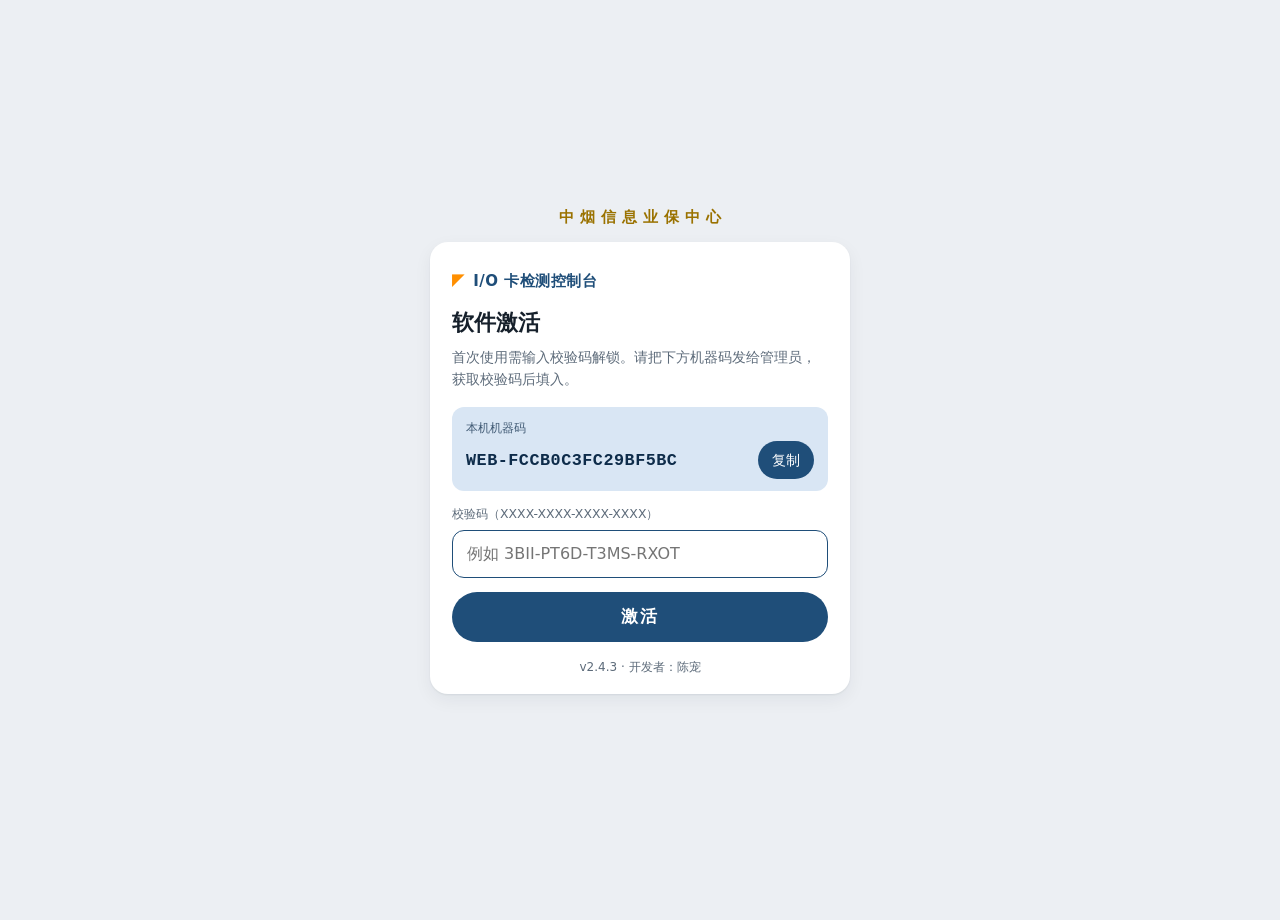
<file: android/web/index.html>
<!DOCTYPE html>
<html lang="zh-CN">
<head>
<meta charset="utf-8">
<title>研华I/O卡 检测控制台</title>
<meta name="viewport" content="width=device-width, initial-scale=1, viewport-fit=cover">
<meta name="theme-color" content="#16283c">
<meta name="mobile-web-app-capable" content="yes">
<meta name="apple-mobile-web-app-capable" content="yes">
<meta name="apple-mobile-web-app-status-bar-style" content="black-translucent">
<meta name="apple-mobile-web-app-title" content="IO检测">
<link rel="manifest" href="manifest.webmanifest">
<link rel="apple-touch-icon" href="apple-touch-icon.png">
<link rel="icon" href="icon-192.png">
<link rel="stylesheet" href="app.css">
</head>
<body>

<!-- ======================================================= 单位横幅 -->
<div class="orgbar">中烟信息业保中心</div>

<!-- ======================================================= 图标符号表 -->
<svg style="display:none" aria-hidden="true">
  <symbol id="i-link" viewBox="0 0 24 24"><path d="M3.9 12a5.1 5.1 0 0 1 5.1-5.1h3v2H9a3.1 3.1 0 1 0 0 6.2h3v2H9A5.1 5.1 0 0 1 3.9 12Zm5.1 1h6v-2H9v2Zm5.1-7.1H17a5.1 5.1 0 1 1 0 10.2h-2.9v-2H17a3.1 3.1 0 1 0 0-6.2h-2.9v-2Z"/></symbol>
  <symbol id="i-install" viewBox="0 0 24 24"><path d="M12 3a1 1 0 0 1 1 1v9.6l3.3-3.3 1.4 1.4-5.7 5.7-5.7-5.7 1.4-1.4L11 13.6V4a1 1 0 0 1 1-1ZM5 19h14v2H5v-2Z"/></symbol>
  <symbol id="i-pulse" viewBox="0 0 24 24"><path d="M3 13h3.6l2.2-6.2 3.4 12 2.6-8.3L17 13h4v-2h-3.2l-2.9-1.6-2.6 8.3-3.4-12L6.6 12H3v1Z"/></symbol>
  <symbol id="i-terminal" viewBox="0 0 24 24"><path d="M4 4h16a1 1 0 0 1 1 1v14a1 1 0 0 1-1 1H4a1 1 0 0 1-1-1V5a1 1 0 0 1 1-1Zm1 2v12h14V6H5Zm2.8 2.4 3.2 2.6-3.2 2.6-1.2-1.5L8.5 13l-1.9-1.1 1.2-1.5ZM12 15h5v-1.4h-5V15Z"/></symbol>
  <symbol id="i-eye" viewBox="0 0 24 24"><path d="M12 5c-5 0-9 4.5-9 7s4 7 9 7 9-4.5 9-7-4-7-9-7Zm0 2c3.4 0 6.4 2.9 7 5-.6 2.1-3.6 5-7 5s-6.4-2.9-7-5c.6-2.1 3.6-5 7-5Zm0 1.8a3.2 3.2 0 1 0 0 6.4 3.2 3.2 0 0 0 0-6.4Z"/></symbol>
  <symbol id="i-eye-off" viewBox="0 0 24 24"><path d="M3.3 2 2 3.3l3.1 3.1C3 8 1.9 9.9 1.9 12c.6 2.5 4.6 7 10.1 7 1.6 0 3.1-.4 4.4-1.1l3.3 3.3 1.3-1.3L3.3 2Zm5 5 2 2c-.2.3-.3.6-.3 1a2 2 0 0 0 2 2c.4 0 .7-.1 1-.3l1.9 1.9c-.9.5-1.9.8-2.9.8-3.4 0-6.4-2.9-7-5 .3-1 1.1-2 2.3-2.9Zm3.7-2c5.5 0 9.5 4.5 10.1 7-.3 1.2-1.1 2.6-2.4 3.8l-1.4-1.4c.9-.8 1.5-1.7 1.8-2.4-.6-2.1-3.6-5-7-5-.6 0-1.2.1-1.7.3L9.7 5.6C10.5 5.2 11.2 5 12 5Z"/></symbol>
  <symbol id="i-refresh" viewBox="0 0 24 24"><path d="M12 5V2L7 6l5 4V7a5 5 0 1 1-5 5H5a7 7 0 1 0 7-7Z"/></symbol>
  <symbol id="i-trash" viewBox="0 0 24 24"><path d="M9 3h6l1 2h4v2H4V5h4l1-2ZM6 8h12l-1 13H7L6 8Z"/></symbol>
  <symbol id="i-power" viewBox="0 0 24 24"><path d="M11 3h2v9h-2V3Zm6.4 2 1.4 1.4A8 8 0 1 1 5.2 6.4L6.6 5A10 10 0 1 0 17.4 5Z"/></symbol>
  <symbol id="i-close" viewBox="0 0 24 24"><path d="m6.4 5 5.6 5.6L17.6 5 19 6.4 13.4 12 19 17.6 17.6 19 12 13.4 6.4 19 5 17.6 10.6 12 5 6.4 6.4 5Z"/></symbol>
  <symbol id="i-check" viewBox="0 0 24 24"><path d="m9.5 17.6-5.1-5.1 1.4-1.4 3.7 3.7 8.7-8.7 1.4 1.4-10.1 10.1Z"/></symbol>
  <symbol id="i-upload" viewBox="0 0 24 24"><path d="M12 3 6.3 8.7l1.4 1.4L11 6.8V16h2V6.8l3.3 3.3 1.4-1.4L12 3ZM5 19h14v2H5v-2Z"/></symbol>
  <symbol id="i-cmd" viewBox="0 0 24 24"><path d="M4 4h16a1 1 0 0 1 1 1v14a1 1 0 0 1-1 1H4a1 1 0 0 1-1-1V5a1 1 0 0 1 1-1Zm1 2v12h14V6H5Zm2.5 2.5 3.5 3.5-3.5 3.5-1.4-1.4L8.2 12 6.1 9.9l1.4-1.4ZM12 15h6v2h-6v-2Z"/></symbol>
</svg>

<!-- ======================================================= 顶栏 -->
<header class="appbar">
  <div class="appbar-inner">
    <div class="brand">
      <span class="brand-mark">◤</span>
      <div class="brand-text">
        <h1>I/O 卡检测控制台</h1>
        <p id="subtitle">正在连接服务…</p>
      </div>
    </div>
    <button class="chip" id="connChip" type="button">离线</button>
  </div>
  <div class="stripe"></div>
  <div class="progress" id="progWrap" hidden>
    <div class="progress-bar" id="progBar"></div>
    <span class="progress-text" id="progText">就绪</span>
  </div>
</header>

<!-- ======================================================= 页面 -->
<main id="main">

  <!-- ---------------------------------------------- 连接 -->
  <section class="page" id="page-conn" data-page="conn">
    <div class="card" id="localNotice" hidden>
      <div class="card-head">
        <h2>本机模式</h2>
        <span class="tag ok">免 SSH</span>
      </div>
      <p class="muted">控制台已运行在带 I/O 卡的目标机上，可直接部署驱动与测试点位。</p>
    </div>

    <div class="card" id="connForm">
      <div class="card-head"><h2>目标主机</h2></div>

      <label class="field">
        <span>主机地址 / IP</span>
        <input id="fHost" type="text" inputmode="url" autocomplete="off"
               autocapitalize="off" spellcheck="false" placeholder="192.168.1.100">
      </label>

      <div class="field-row">
        <label class="field">
          <span>SSH 端口</span>
          <input id="fPort" type="text" inputmode="numeric" value="22">
        </label>
        <label class="field">
          <span>登录用户名</span>
          <input id="fUser" type="text" autocomplete="off" autocapitalize="off"
                 spellcheck="false" placeholder="root">
        </label>
      </div>

      <label class="field">
        <span>登录密码</span>
        <span class="input-wrap">
          <input id="fPass" type="password" autocomplete="current-password" placeholder="安装驱动需 root 或 sudo">
          <button class="ghost-icon" id="btnEye" type="button" aria-label="显示密码">
            <svg class="ic"><use href="#i-eye"></use></svg>
          </button>
        </span>
      </label>

      <label class="switch-row">
        <span>记住密码</span>
        <input id="fRemember" type="checkbox" class="switch">
      </label>

      <details class="advanced">
        <summary>高级设置</summary>
        <label class="field">
          <span>SSH 私钥路径（可选）</span>
          <input id="fKey" type="text" autocapitalize="off" spellcheck="false"
                 placeholder="/root/.ssh/id_rsa">
        </label>
        <label class="field">
          <span>远端工作目录</span>
          <input id="fWorkdir" type="text" autocapitalize="off" spellcheck="false"
                 placeholder="留空 = $HOME/advdaq_install">
        </label>
      </details>

      <div class="btn-row">
        <button class="btn filled grow" id="btnConnect">
          <svg class="ic"><use href="#i-link"></use></svg>连接
        </button>
        <button class="btn outlined" id="btnDisconnect">断开</button>
      </div>
    </div>

    <div class="card">
      <div class="card-head"><h2>连接状态</h2></div>
      <dl class="kv">
        <dt>状态</dt><dd id="kvState">未连接</dd>
        <dt>系统</dt><dd id="kvSys">—</dd>
        <dt>权限</dt><dd id="kvSudo">—</dd>
        <dt>模式</dt><dd id="kvMode">远程 SSH</dd>
      </dl>
    </div>

    <details class="card tips">
      <summary>使用前置条件</summary>
      <ol>
        <li>目标 Linux 已开启 sshd，账号可密码或密钥登录；</li>
        <li>安装驱动需 root 权限：以 root 登录，或该账号具备 sudo 能力；</li>
        <li>研华 PCI-1762 / PCI-1761 已插在目标机 PCI 插槽上；</li>
        <li>目标机可访问软件源，用于自动安装内核头文件与 gcc。</li>
      </ol>
    </details>
  </section>

  <!-- ---------------------------------------------- 驱动 -->
  <section class="page" id="page-deploy" data-page="deploy" hidden>
    <div class="card">
      <div class="card-head"><h2>I/O 卡型号</h2></div>
      <div class="segmented" id="modelSeg">
        <button data-model="PCI-1762" class="on">PCI-1762<small>16DI + 16继电器</small></button>
        <button data-model="PCI-1761">PCI-1761<small>8DI + 8继电器</small></button>
        <button data-model="both">两块都装<small>1762 + 1761</small></button>
      </div>
      <p class="hint" id="modelHint"></p>
    </div>

    <div class="card">
      <div class="card-head">
        <h2>驱动安装包</h2>
        <span class="tag" id="instTag">未选择</span>
      </div>
      <div class="installer-list" id="instList"></div>
      <p class="hint">APP 已内置驱动安装包（DAQ_Linux_20260306_64bit，覆盖 PCI-1762 / PCI-1761），连接目标机后无需上传即可一键安装；也可从手机上传其他版本的 .run 安装包。</p>
      <button class="btn tonal block" id="btnUpload">
        <svg class="ic"><use href="#i-upload"></use></svg>从手机上传 .run 安装包
      </button>
      <input type="file" id="fileInput" accept=".run" hidden>
      <div class="upload-progress" id="upWrap" hidden><div id="upBar"></div></div>
    </div>

    <div class="card">
      <div class="card-head"><h2>部署选项</h2></div>
      <label class="switch-row"><span>自动安装编译依赖<small>gcc / make / 内核头文件</small></span>
        <input id="optDeps" type="checkbox" class="switch" checked></label>
      <label class="switch-row"><span>先更新软件源<small>apt-get update / dnf makecache</small></span>
        <input id="optSrc" type="checkbox" class="switch" checked></label>
      <label class="switch-row"><span>屏蔽冲突驱动<small>comedi / adv_pci_dio / adv_pci1710</small></span>
        <input id="optBlack" type="checkbox" class="switch" checked></label>
      <label class="switch-row"><span>装完自动重启<small>驱动重启后才会加载</small></span>
        <input id="optReboot" type="checkbox" class="switch" checked></label>
    </div>

    <button class="btn filled block big" id="btnDeploy">一键安装驱动</button>

    <div class="card">
      <div class="card-head"><h2>维护操作</h2></div>
      <div class="btn-grid">
        <button class="btn outlined" id="btnProbe">仅检测环境</button>
        <button class="btn outlined" id="btnVerify">验证安装结果</button>
        <button class="btn outlined" id="btnReboot">重启目标机</button>
        <button class="btn danger" id="btnUninstall">
          <svg class="ic"><use href="#i-trash"></use></svg>卸载驱动
        </button>
      </div>
    </div>

    <div class="card">
      <div class="card-head"><h2>远程测试代理</h2></div>
      <p class="muted">测试页需要目标机上的 bio1762_io 代理，首次启动会话时会自动部署。</p>
      <div class="btn-grid two">
        <button class="btn outlined" id="btnAgent">部署代理</button>
        <button class="btn outlined" id="btnAgentDel">删除代理</button>
      </div>
    </div>
  </section>

  <!-- ---------------------------------------------- 测试 -->
  <section class="page" id="page-io" data-page="io" hidden>
    <div class="card io-head">
      <div class="row-between">
        <div>
          <h2 id="devTitle">未启动会话</h2>
          <p class="muted" id="devSub">请先刷新并选择设备</p>
        </div>
        <span class="tag" id="ioTag">空闲</span>
      </div>
      <div class="device-chips" id="devChips"></div>
      <div class="btn-row">
        <button class="btn tonal grow" id="btnRefresh">
          <svg class="ic"><use href="#i-refresh"></use></svg>刷新设备
        </button>
        <button class="btn filled grow" id="btnIoStart">启动会话</button>
        <button class="btn outlined" id="btnIoStop">结束</button>
      </div>
    </div>

    <div class="segmented wrap" id="ioSeg">
      <button data-sub="di" class="on">DI 输入</button>
      <button data-sub="do">DO 输出</button>
      <button data-sub="test">自检</button>
    </div>

    <!-- DI -->
    <div class="subpane" id="sub-di">
      <div class="card">
        <div class="card-head">
          <h2>数字量输入</h2>
          <span class="mono" id="diHex">--</span>
        </div>
        <div class="grid di-grid" id="diGrid"></div>
        <p class="hint">点任意点位可设置备注名（如 DI1 = 原料入口检测）。</p>
        <div class="btn-row">
          <button class="btn tonal grow" id="btnWatch">开始实时监视</button>
          <button class="btn outlined" id="btnReadDi">读取一次</button>
        </div>
        <label class="field inline">
          <span>轮询间隔</span>
          <input id="fInterval" type="range" min="50" max="1000" step="50" value="200">
          <b class="mono" id="intervalVal">200ms</b>
        </label>
      </div>
    </div>

    <!-- DO -->
    <div class="subpane" id="sub-do" hidden>
      <div class="card">
        <div class="card-head">
          <h2>继电器输出</h2>
          <span class="mono" id="doHex">--</span>
        </div>
        <div class="grid do-grid" id="doGrid"></div>
        <p class="hint">点按切换吸合/释放，长按设置备注名。数值为回读的真实触点状态。</p>
        <div class="btn-grid two">
          <button class="btn tonal" id="btnAllOn">全部吸合</button>
          <button class="btn tonal" id="btnAllOff">全部释放</button>
          <button class="btn outlined" id="btnInvert">状态反相</button>
          <button class="btn outlined" id="btnReadDo">读取回读</button>
        </div>
      </div>

      <div class="card">
        <div class="card-head"><h2>按字节写入</h2></div>
        <div class="byte-row" id="byteRow"></div>
        <button class="btn outlined block" id="btnWriteBytes">写入</button>
      </div>
    </div>

    <!-- 自检 -->
    <div class="subpane" id="sub-test" hidden>
      <div class="card">
        <div class="card-head"><h2>功能自检</h2></div>
        <label class="switch-row"><span>包含逐位继电器测试<small>每路单独置 1 再置 0 并回读</small></span>
          <input id="optPerBit" type="checkbox" class="switch" checked></label>
        <button class="btn filled block" id="btnSelftest">开始自检</button>
        <div class="result" id="selfResult" hidden>
          <div class="result-head" id="selfHead"></div>
          <ul class="result-list" id="selfList"></ul>
          <a class="btn tonal block" id="btnExport" href="/api/report" download>导出测试报告</a>
        </div>
      </div>
    </div>
  </section>

  <!-- ---------------------------------------------- 命令交互 -->
  <section class="page" id="page-cmd" data-page="cmd" hidden>
    <div class="card">
      <div class="card-head">
        <h2>命令交互</h2>
        <span class="tag" id="cmdState">未连接</span>
      </div>
      <p class="muted">在目标主机上手工执行命令并查看输出反馈。请谨慎执行危险命令。</p>
      <div class="cmd-chips" id="cmdChips"></div>
      <div class="cmd-toolbar">
        <button class="btn text" id="cmdCopy" type="button">复制内容</button>
        <button class="btn text" id="cmdClear" type="button">清空窗口</button>
      </div>
      <div class="console cmd-out" id="cmdOut"><div class="cmd-hint">连接目标主机后，在这里输入命令并查看运行结果。</div></div>
      <div class="cmd-input-row">
        <button class="cmd-hist" id="cmdHist" type="button" title="历史命令">＃</button>
        <input id="cmdInput" type="text" autocomplete="off" autocapitalize="off"
               spellcheck="false" placeholder="输入命令，如 uname -a">
        <button class="btn filled" id="cmdSend" type="button">发送</button>
      </div>
    </div>
  </section>

  <!-- ---------------------------------------------- 日志 -->
  <section class="page" id="page-log" data-page="log" hidden>
    <div class="log-toolbar">
      <span class="mono" id="logCount">0 行</span>
      <div class="row-gap">
        <button class="btn text" id="btnAutoscroll">自动滚动: 开</button>
        <button class="btn text" id="btnClearLog">清空</button>
      </div>
    </div>
    <div class="console" id="logList"></div>
    <p class="credit">研华I/O卡检测控制台 · 开发者：陈宠</p>
  </section>
</main>

<!-- ======================================================= 底部导航 -->
<nav class="bottomnav" id="bottomNav">
  <button data-tab="conn" class="on">
    <svg class="ic"><use href="#i-link"></use></svg><span>连接</span>
  </button>
  <button data-tab="deploy">
    <svg class="ic"><use href="#i-install"></use></svg><span>驱动</span>
  </button>
  <button data-tab="io">
    <svg class="ic"><use href="#i-pulse"></use></svg><span>测试</span>
  </button>
  <button data-tab="cmd">
    <svg class="ic"><use href="#i-cmd"></use></svg><span>命令</span>
  </button>
  <button data-tab="log">
    <svg class="ic"><use href="#i-terminal"></use></svg><span>日志</span>
  </button>
</nav>

<!-- ======================================================= 底部弹出层 -->
<div class="scrim" id="scrim" hidden></div>
<div class="sheet" id="sheet" hidden role="dialog" aria-modal="true">
  <div class="sheet-handle"></div>
  <h3 id="sheetTitle">点位备注</h3>
  <p class="muted" id="sheetSub"></p>
  <input id="sheetInput" type="text" maxlength="24" placeholder="例如：引风机">
  <div class="sheet-actions">
    <button class="btn text" id="sheetClear">清除</button>
    <button class="btn text" id="sheetCancel">取消</button>
    <button class="btn filled" id="sheetSave">保存</button>
  </div>
</div>

<div class="snackbar" id="snack"></div>

<script src="activate.js"></script>
<script src="app.js"></script>
</body>
</html>
</file>
<file: android/web/app.css>
/* =========================================================================
   研华 I/O 卡手机控制台 —— 移动端样式
   设计取向: 安卓 Material 3 的形态(圆角卡片/填充按钮/开关/底部导航/弹出层),
   配色沿用桌面版的工业风(钢蓝 + 安全橙), 保证两端的品牌一致性。
   适配要点: 大触控目标(≥48px)、安全区(刘海/手势条)、禁止双指缩放误触、
             深色模式、无 hover 依赖、点击即时反馈。
   ========================================================================= */

:root {
  --primary: #1f4e79;
  --on-primary: #ffffff;
  --primary-soft: #d9e6f4;
  --on-primary-soft: #0e2c4a;
  --accent: #ff8f00;
  --bg: #eceff3;
  --surface: #ffffff;
  --surface-2: #f5f7fa;
  --surface-3: #eaeef3;
  --text: #16202b;
  --muted: #5d6b7a;
  --outline: #d6dde5;
  --outline-strong: #b9c3cf;
  --ok: #147a3c;
  --ok-soft: #d8f0e0;
  --warn: #a86200;
  --err: #c62828;
  --err-soft: #fde4e4;
  --relay-on: #f2542d;
  --relay-off: #cfd7e0;
  --di-hi: #2e9e4f;
  --di-lo: #cfd7e0;
  --console-bg: #121820;
  --console-fg: #c9d4e0;
  --radius: 18px;
  --radius-sm: 12px;
  --shadow: 0 1px 2px rgba(16, 30, 45, .07), 0 6px 18px rgba(16, 30, 45, .06);
  --nav-h: 62px;
  --ripple: rgba(31, 78, 121, .12);
}

@media (prefers-color-scheme: dark) {
  :root {
    --primary: #8bbcE8;
    --on-primary: #06213a;
    --primary-soft: #1b3348;
    --on-primary-soft: #d6e8f8;
    --accent: #ffa733;
    --bg: #0d1116;
    --surface: #161c24;
    --surface-2: #1c242e;
    --surface-3: #232d39;
    --text: #e7eef6;
    --muted: #98a6b6;
    --outline: #2a3542;
    --outline-strong: #3a4756;
    --ok: #6fd08c;
    --ok-soft: #17341f;
    --warn: #f0b95a;
    --err: #ff8a80;
    --err-soft: #3a1d1d;
    --relay-on: #ff6a3d;
    --relay-off: #39434f;
    --di-hi: #4cc46e;
    --di-lo: #39434f;
    --console-bg: #0a0f14;
    --console-fg: #c2cedb;
    --shadow: 0 1px 2px rgba(0, 0, 0, .4), 0 8px 22px rgba(0, 0, 0, .35);
    --ripple: rgba(139, 188, 232, .16);
  }
}

* { box-sizing: border-box; -webkit-tap-highlight-color: transparent; }

html {
  background: var(--bg);
  touch-action: manipulation;
  -webkit-text-size-adjust: 100%;
}

body {
  margin: 0;
  font-family: "HarmonyOS Sans SC", "Noto Sans SC", "PingFang SC",
               "Microsoft YaHei UI", system-ui, -apple-system, sans-serif;
  font-size: 15px;
  line-height: 1.5;
  color: var(--text);
  background: var(--bg);
  overscroll-behavior-y: contain;
  user-select: none;
  -webkit-user-select: none;
  padding-bottom: calc(var(--nav-h) + env(safe-area-inset-bottom, 0px));
}

input, button, textarea { font: inherit; color: inherit; }
input { user-select: text; -webkit-user-select: text; }

/* ------------------------------------------------------------- 顶栏 */
.appbar {
  position: sticky;
  top: 0;
  z-index: 40;
  background: #16283c;
  padding-top: env(safe-area-inset-top, 0px);
  box-shadow: 0 2px 10px rgba(10, 20, 32, .25);
}
@media (prefers-color-scheme: dark) {
  .appbar { background: #0b1219; }
}

.appbar-inner {
  display: flex;
  align-items: center;
  gap: 10px;
  padding: 12px 16px 11px;
}

.brand { display: flex; align-items: center; gap: 10px; min-width: 0; flex: 1; }
.brand-mark { color: var(--accent); font-size: 20px; line-height: 1; }
.brand-text { min-width: 0; }
.brand-text h1 {
  margin: 0;
  font-size: 16px;
  font-weight: 700;
  letter-spacing: .2px;
  color: #fff;
  white-space: nowrap;
  overflow: hidden;
  text-overflow: ellipsis;
}
.brand-text p {
  margin: 1px 0 0;
  font-size: 11.5px;
  color: #9bb0c6;
  white-space: nowrap;
  overflow: hidden;
  text-overflow: ellipsis;
}

.chip {
  flex: none;
  border: 0;
  border-radius: 999px;
  padding: 7px 12px;
  font-size: 12px;
  font-weight: 700;
  background: rgba(255, 255, 255, .12);
  color: #d6e2ee;
  min-height: 32px;
  display: inline-flex;
  align-items: center;
  gap: 5px;
}
.chip::before {
  content: "";
  width: 7px; height: 7px;
  border-radius: 50%;
  background: #8a97a5;
}
.chip.ok { background: rgba(76, 196, 110, .18); color: #9ce8b4; }
.chip.ok::before { background: #4cc46e; box-shadow: 0 0 0 3px rgba(76, 196, 110, .22); }
.chip.busy { background: rgba(255, 167, 51, .2); color: #ffd08a; }
.chip.busy::before { background: var(--accent); animation: pulse 1.1s infinite; }
.chip.err { background: rgba(255, 138, 128, .18); color: #ffb3ac; }
.chip.err::before { background: #ff6b6b; }

@keyframes pulse { 0%, 100% { opacity: 1; } 50% { opacity: .25; } }

.stripe { height: 4px; background: var(--accent); }

.progress { position: relative; height: 3px; background: rgba(255, 255, 255, .1); }
.progress-bar {
  height: 100%;
  width: 0;
  background: linear-gradient(90deg, #4d90c9, #8fd0ff);
  transition: width .28s ease;
}
.progress-text {
  position: absolute;
  left: 50%;
  transform: translate(-50%, 3px);
  font-size: 10.5px;
  color: #9bb0c6;
  background: #16283c;
  padding: 1px 8px;
  border-radius: 0 0 6px 6px;
  max-width: 90vw;
  white-space: nowrap;
  overflow: hidden;
  text-overflow: ellipsis;
}

/* ------------------------------------------------------------- 页面 */
main { padding: 12px 12px 8px; }

.page { animation: fade .18s ease; }
@keyframes fade { from { opacity: 0; transform: translateY(4px); } to { opacity: 1; transform: none; } }

.card {
  background: var(--surface);
  border-radius: var(--radius);
  padding: 14px;
  margin-bottom: 12px;
  box-shadow: var(--shadow);
}

.card-head {
  display: flex;
  align-items: center;
  justify-content: space-between;
  gap: 10px;
  margin-bottom: 10px;
}
.card-head h2 {
  margin: 0;
  font-size: 14px;
  font-weight: 700;
  letter-spacing: .2px;
}

.muted { color: var(--muted); font-size: 12.5px; margin: 0 0 10px; }
.hint { color: var(--muted); font-size: 11.5px; margin: 8px 0 0; line-height: 1.45; }
.mono { font-family: "JetBrains Mono", Consolas, "Courier New", monospace; font-size: 12px; }

.tag {
  font-size: 11px;
  font-weight: 700;
  padding: 3px 9px;
  border-radius: 999px;
  background: var(--surface-3);
  color: var(--muted);
  white-space: nowrap;
}
.tag.ok { background: var(--ok-soft); color: var(--ok); }
.tag.err { background: var(--err-soft); color: var(--err); }

/* ------------------------------------------------------------- 表单 */
.field { display: block; margin-bottom: 12px; }
.field > span:first-child {
  display: block;
  font-size: 12px;
  color: var(--muted);
  margin-bottom: 5px;
  padding-left: 2px;
}
.field input[type=text],
.field input[type=password],
.sheet input {
  width: 100%;
  min-height: 50px;
  padding: 0 14px;
  border-radius: var(--radius-sm);
  border: 1.5px solid var(--outline);
  background: var(--surface-2);
  color: var(--text);
  font-size: 16px;               /* ≥16px, 安卓/iOS 都不会自动放大页面 */
  outline: none;
  transition: border-color .15s, background .15s;
}
.field input:focus, .sheet input:focus {
  border-color: var(--primary);
  background: var(--surface);
}

.field-row { display: flex; gap: 10px; }
.field-row .field { flex: 1; min-width: 0; }

.input-wrap { position: relative; display: block; }
.input-wrap input { padding-right: 52px; }
.ghost-icon {
  position: absolute;
  right: 2px; top: 50%;
  transform: translateY(-50%);
  width: 48px; height: 48px;
  display: grid; place-items: center;
  border: 0; background: none;
  color: var(--muted);
  border-radius: var(--radius-sm);
}

.advanced { margin: 4px 0 12px; }
.advanced summary {
  font-size: 13px;
  color: var(--primary);
  padding: 10px 2px;
  min-height: 44px;
  display: flex;
  align-items: center;
  cursor: pointer;
}
.advanced summary::marker { color: var(--outline-strong); }

/* 开关 */
.switch-row {
  display: flex;
  align-items: center;
  justify-content: space-between;
  gap: 12px;
  min-height: 52px;
  padding: 6px 0;
  border-top: 1px solid var(--outline);
}
.switch-row:first-of-type, .card-head + .switch-row { border-top: 0; }
.switch-row > span { font-size: 14px; display: flex; flex-direction: column; }
.switch-row small { color: var(--muted); font-size: 11.5px; font-weight: 400; margin-top: 2px; }

input.switch {
  appearance: none;
  -webkit-appearance: none;
  flex: none;
  width: 52px; height: 32px;
  border-radius: 999px;
  background: var(--outline-strong);
  position: relative;
  transition: background .18s;
  margin: 0;
  cursor: pointer;
}
input.switch::after {
  content: "";
  position: absolute;
  top: 4px; left: 4px;
  width: 24px; height: 24px;
  border-radius: 50%;
  background: #fff;
  box-shadow: 0 1px 3px rgba(0, 0, 0, .3);
  transition: transform .18s cubic-bezier(.3, .8, .4, 1), width .18s;
}
input.switch:checked { background: var(--primary); }
input.switch:checked::after { transform: translateX(20px); }
input.switch:active::after { width: 30px; }

/* 分段控件 */
.segmented {
  display: flex;
  gap: 4px;
  padding: 4px;
  border-radius: 999px;
  background: var(--surface-3);
}
.segmented button {
  flex: 1;
  min-height: 46px;
  border: 0;
  border-radius: 999px;
  background: transparent;
  color: var(--muted);
  font-size: 13px;
  font-weight: 600;
  display: flex;
  flex-direction: column;
  align-items: center;
  justify-content: center;
  gap: 1px;
  transition: background .16s, color .16s;
}
.segmented button small { font-size: 9.5px; font-weight: 400; opacity: .8; }
.segmented button.on {
  background: var(--surface);
  color: var(--primary);
  box-shadow: 0 1px 4px rgba(16, 30, 45, .16);
}
.segmented.wrap { margin: 0 0 12px; }
.segmented.wrap button { flex-direction: row; }

/* 按钮 */
.btn {
  border: 0;
  border-radius: 999px;
  min-height: 50px;
  padding: 0 20px;
  display: inline-flex;
  align-items: center;
  justify-content: center;
  gap: 7px;
  font-size: 14.5px;
  font-weight: 600;
  background: var(--surface-3);
  color: var(--text);
  transition: transform .08s, filter .15s, background .15s;
}
.btn:active { transform: scale(.975); filter: brightness(.95); }
.btn[disabled] { opacity: .45; pointer-events: none; }

.btn.filled { background: var(--primary); color: var(--on-primary); }
.btn.tonal { background: var(--primary-soft); color: var(--on-primary-soft); }
.btn.outlined { background: transparent; color: var(--primary); box-shadow: inset 0 0 0 1.5px var(--outline-strong); }
.btn.danger { background: var(--err-soft); color: var(--err); }
.btn.text { background: none; color: var(--primary); padding: 0 12px; min-height: 44px; font-size: 13px; }
.btn.block { display: flex; width: 100%; margin-top: 4px; }
.btn.big { min-height: 56px; font-size: 16px; margin: 4px 0 12px; }
.btn.grow { flex: 1; }

.btn-row { display: flex; gap: 8px; margin-top: 12px; }
.btn-grid { display: grid; grid-template-columns: 1fr 1fr; gap: 8px; }
.btn-grid.two { margin-top: 10px; }
.btn-grid .btn { min-height: 48px; font-size: 13.5px; padding: 0 10px; }

.ic { width: 20px; height: 20px; fill: currentColor; flex: none; }

/* ------------------------------------------------------------- 连接页 */
.kv {
  display: grid;
  grid-template-columns: 62px 1fr;
  gap: 8px 10px;
  margin: 0;
  font-size: 13px;
}
.kv dt { color: var(--muted); }
.kv dd { margin: 0; font-weight: 600; word-break: break-all; }

.tips ol { margin: 6px 0 0; padding-left: 20px; font-size: 12.5px; color: var(--muted); }
.tips li { margin-bottom: 6px; }
.tips summary { font-size: 13.5px; font-weight: 600; min-height: 32px; display: flex; align-items: center; }

/* ------------------------------------------------------------- 驱动页 */
.installer-list { display: flex; flex-direction: column; gap: 8px; margin-bottom: 12px; }
.installer-list:empty::after {
  content: "暂无安装包，点下方按钮从手机上传";
  display: block;
  font-size: 12.5px;
  color: var(--muted);
  padding: 14px 12px;
  border: 1.5px dashed var(--outline-strong);
  border-radius: var(--radius-sm);
  text-align: center;
}
.installer {
  display: flex;
  align-items: center;
  gap: 10px;
  padding: 12px;
  border-radius: var(--radius-sm);
  background: var(--surface-2);
  box-shadow: inset 0 0 0 1.5px transparent;
  min-height: 56px;
}
.installer.on { background: var(--primary-soft); box-shadow: inset 0 0 0 1.5px var(--primary); }
.installer .name { flex: 1; min-width: 0; font-size: 13px; word-break: break-all; }
.installer .size { flex: none; font-size: 11.5px; color: var(--muted); }
.installer .dot {
  flex: none;
  width: 20px; height: 20px;
  border-radius: 50%;
  box-shadow: inset 0 0 0 2px var(--outline-strong);
  display: grid; place-items: center;
}
.installer.on .dot { background: var(--primary); box-shadow: none; color: var(--on-primary); }
.installer.on .dot::after { content: ""; width: 9px; height: 9px; border-radius: 50%; background: currentColor; }

.upload-progress { height: 6px; border-radius: 3px; background: var(--surface-3); overflow: hidden; margin-top: 10px; }
.upload-progress > div { height: 100%; width: 0; background: var(--primary); transition: width .2s; }

/* ------------------------------------------------------------- 测试页 */
.io-head .row-between { display: flex; align-items: flex-start; justify-content: space-between; gap: 10px; }
.io-head h2 { margin: 0; font-size: 15px; }
.device-chips { display: flex; flex-wrap: wrap; gap: 6px; margin-top: 12px; }
.device-chips:empty { display: none; }
.device-chips button {
  border: 0;
  min-height: 40px;
  padding: 0 14px;
  border-radius: 999px;
  background: var(--surface-3);
  color: var(--muted);
  font-size: 12.5px;
  font-weight: 600;
}
.device-chips button.on { background: var(--primary); color: var(--on-primary); }

.grid { display: grid; gap: 8px; margin: 4px 0 2px; }
.di-grid { grid-template-columns: repeat(4, 1fr); }
.do-grid { grid-template-columns: repeat(3, 1fr); }

/* DI 点位 */
.di {
  border-radius: var(--radius-sm);
  background: var(--surface-2);
  padding: 9px 4px 7px;
  display: flex;
  flex-direction: column;
  align-items: center;
  gap: 4px;
  min-height: 76px;
  box-shadow: inset 0 0 0 1.5px var(--outline);
  transition: background .1s, box-shadow .1s;
}
.di:active { box-shadow: inset 0 0 0 1.5px var(--primary); }
.di .led {
  width: 26px; height: 26px;
  border-radius: 50%;
  background: var(--di-lo);
  transition: background .08s, box-shadow .08s;
}
.di.hi .led { background: var(--di-hi); box-shadow: 0 0 0 4px color-mix(in srgb, var(--di-hi) 24%, transparent); }
.di b { font-size: 11.5px; letter-spacing: .3px; }
.di small {
  font-size: 9.5px;
  color: var(--muted);
  max-width: 100%;
  overflow: hidden;
  text-overflow: ellipsis;
  white-space: nowrap;
  min-height: 12px;
}
.di.hi b { color: var(--di-hi); }

/* DO 继电器 */
.relay {
  border: 0;
  border-radius: var(--radius-sm);
  background: var(--relay-off);
  color: #26313d;
  min-height: 78px;
  padding: 8px 6px;
  display: flex;
  flex-direction: column;
  align-items: center;
  justify-content: center;
  gap: 1px;
  transition: background .1s, transform .08s, color .1s;
  position: relative;
  overflow: hidden;
}
.relay:active { transform: scale(.96); }
.relay .k { font-size: 15px; font-weight: 800; letter-spacing: .4px; }
.relay .st { font-size: 9.5px; font-weight: 700; opacity: .8; letter-spacing: 1px; }
.relay .note {
  font-size: 9.5px;
  max-width: 100%;
  overflow: hidden;
  text-overflow: ellipsis;
  white-space: nowrap;
  opacity: .85;
  min-height: 12px;
}
.relay.on { background: var(--relay-on); color: #fff; box-shadow: 0 4px 14px color-mix(in srgb, var(--relay-on) 35%, transparent); }
@media (prefers-color-scheme: dark) {
  .relay { color: #0d141b; }
  .relay.on { color: #fff; }
}

.byte-row { display: flex; gap: 8px; margin-bottom: 4px; }
.byte-row label { flex: 1; min-width: 0; }
.byte-row span { display: block; font-size: 11px; color: var(--muted); margin-bottom: 4px; }
.byte-row input {
  width: 100%;
  min-height: 48px;
  text-align: center;
  font-family: Consolas, monospace;
  font-size: 15px;
  letter-spacing: 1px;
  border-radius: var(--radius-sm);
  border: 1.5px solid var(--outline);
  background: var(--surface-2);
  color: var(--text);
  outline: none;
}
.byte-row input:focus { border-color: var(--primary); }

.field.inline {
  display: flex;
  align-items: center;
  gap: 10px;
  margin: 14px 0 0;
}
.field.inline > span:first-child { margin: 0; flex: none; font-size: 12.5px; }
.field.inline input[type=range] {
  flex: 1;
  -webkit-appearance: none;
  appearance: none;
  height: 6px;
  border-radius: 3px;
  background: var(--surface-3);
  outline: none;
}
.field.inline input[type=range]::-webkit-slider-thumb {
  -webkit-appearance: none;
  width: 26px; height: 26px;
  border-radius: 50%;
  background: var(--primary);
  box-shadow: 0 1px 4px rgba(0, 0, 0, .3);
}
.field.inline b { flex: none; min-width: 50px; text-align: right; }

/* 自检结果 */
.result { margin-top: 14px; }
.result-head {
  padding: 12px 14px;
  border-radius: var(--radius-sm);
  font-size: 14px;
  font-weight: 700;
  margin-bottom: 10px;
}
.result-head.ok { background: var(--ok-soft); color: var(--ok); }
.result-head.err { background: var(--err-soft); color: var(--err); }
.result-list {
  list-style: none;
  margin: 0 0 12px;
  padding: 0;
  max-height: 320px;
  overflow-y: auto;
  -webkit-overflow-scrolling: touch;
  overscroll-behavior: contain;
  font-size: 12px;
  font-family: Consolas, monospace;
  border-radius: var(--radius-sm);
  background: var(--surface-2);
}
.result-list li { padding: 6px 12px; border-bottom: 1px solid var(--outline); }
.result-list li:last-child { border-bottom: 0; }
.result-list li.ok { color: var(--ok); }
.result-list li.err { color: var(--err); }

/* ------------------------------------------------------------- 日志 */
.log-toolbar {
  display: flex;
  align-items: center;
  justify-content: space-between;
  gap: 8px;
  padding: 0 4px 8px;
  color: var(--muted);
  font-size: 12px;
}
.row-gap { display: flex; gap: 2px; }
.console {
  background: var(--console-bg);
  border-radius: var(--radius);
  padding: 12px;
  min-height: calc(100vh - 230px);
  max-height: calc(100vh - 210px);
  overflow-y: auto;
  -webkit-overflow-scrolling: touch;
  overscroll-behavior: contain;
  font-family: "JetBrains Mono", Consolas, monospace;
  font-size: 11.5px;
  line-height: 1.55;
  color: var(--console-fg);
  box-shadow: var(--shadow);
}
.console .ln { display: flex; gap: 8px; padding: 1px 0; user-select: text; -webkit-user-select: text; }
.console .ts { flex: none; color: #5c6c7d; }
.console .msg { white-space: pre-wrap; word-break: break-all; }
.console .l-ok .msg { color: #5ad469; }
.console .l-warn .msg { color: #ffb84d; }
.console .l-err .msg { color: #ff6b6b; }
.console .l-step .msg { color: #6ab7ff; font-weight: 700; }
.console .l-cmd .msg { color: #c792ea; }
.console .l-out .msg { color: #8fa1b3; }

/* ------------------------------------------------------------- 底部导航 */
.bottomnav {
  position: fixed;
  left: 0; right: 0; bottom: 0;
  z-index: 50;
  display: flex;
  background: color-mix(in srgb, var(--surface) 92%, transparent);
  backdrop-filter: blur(14px);
  -webkit-backdrop-filter: blur(14px);
  border-top: 1px solid var(--outline);
  padding-bottom: env(safe-area-inset-bottom, 0px);
}
.bottomnav button {
  flex: 1;
  border: 0;
  background: none;
  color: var(--muted);
  min-height: var(--nav-h);
  display: flex;
  flex-direction: column;
  align-items: center;
  justify-content: center;
  gap: 3px;
  font-size: 10.5px;
  font-weight: 600;
  position: relative;
  transition: color .15s;
}
.bottomnav button .ic { width: 23px; height: 23px; }
.bottomnav button.on { color: var(--primary); }
.bottomnav button.on::before {
  content: "";
  position: absolute;
  top: 0;
  width: 30px; height: 3px;
  border-radius: 0 0 3px 3px;
  background: var(--primary);
}
.bottomnav button:active { background: var(--ripple); }

/* ------------------------------------------------------------- 弹出层 */
.scrim {
  position: fixed;
  inset: 0;
  z-index: 60;
  background: rgba(8, 14, 22, .5);
  animation: fade .16s ease;
}

.sheet {
  position: fixed;
  left: 0; right: 0; bottom: 0;
  z-index: 61;
  background: var(--surface);
  border-radius: 26px 26px 0 0;
  padding: 8px 18px calc(18px + env(safe-area-inset-bottom, 0px));
  box-shadow: 0 -8px 30px rgba(0, 0, 0, .28);
  animation: sheetUp .24s cubic-bezier(.2, .8, .3, 1);
}
@keyframes sheetUp { from { transform: translateY(100%); } to { transform: none; } }

.sheet-handle {
  width: 36px; height: 4px;
  border-radius: 2px;
  background: var(--outline-strong);
  margin: 6px auto 14px;
}
.sheet h3 { margin: 0 0 4px; font-size: 16px; }
.sheet .muted { margin-bottom: 14px; }
.sheet input { min-height: 52px; }
.sheet-actions {
  display: flex;
  justify-content: flex-end;
  gap: 6px;
  margin-top: 16px;
}

/* Snackbar */
.snackbar {
  position: fixed;
  left: 50%;
  bottom: calc(var(--nav-h) + 18px + env(safe-area-inset-bottom, 0px));
  transform: translate(-50%, 20px);
  z-index: 70;
  background: #253038;
  color: #fff;
  font-size: 13px;
  padding: 12px 18px;
  border-radius: 12px;
  max-width: calc(100vw - 40px);
  opacity: 0;
  pointer-events: none;
  transition: opacity .2s, transform .2s;
  box-shadow: 0 6px 22px rgba(0, 0, 0, .3);
}
.snackbar.show { opacity: 1; transform: translate(-50%, 0); }
.snackbar.ok { background: #14603a; }
.snackbar.err { background: #8c2a2a; }

/* 横屏/平板: 稍微放宽栅格 */
@media (min-width: 620px) {
  .di-grid { grid-template-columns: repeat(8, 1fr); }
  .do-grid { grid-template-columns: repeat(4, 1fr); }
  main { max-width: 760px; margin: 0 auto; }
}

/* =======================================================
   激活门控页（安装/运行验证码）
   ======================================================= */
#gate {
  position: fixed; inset: 0; z-index: 200;
  display: flex; align-items: center; justify-content: center;
  padding: 20px; padding-top: calc(20px + env(safe-area-inset-top));
  padding-bottom: calc(20px + env(safe-area-inset-bottom));
  background: var(--bg);
  overflow-y: auto;
}
.gate-card {
  width: 100%; max-width: 420px;
  background: var(--surface);
  border-radius: var(--radius);
  box-shadow: var(--shadow);
  padding: 26px 22px 18px;
}
.gate-brand {
  font-weight: 700; color: var(--primary); letter-spacing: .5px;
  display: flex; align-items: center; gap: 8px;
}
.gate-mark { color: var(--accent); font-size: 1.1em; }
.gate-card h2 { margin: 14px 0 6px; font-size: 1.35rem; }
.gate-tip { color: var(--muted); font-size: .88rem; line-height: 1.6; margin: 0 0 16px; }
.gate-field { margin-bottom: 14px; }
.gate-field label {
  display: block; font-size: .78rem; color: var(--muted); margin-bottom: 6px;
}
.gate-field input {
  width: 100%; box-sizing: border-box;
  min-height: 48px; padding: 10px 14px;
  border: 1px solid var(--outline-strong); border-radius: var(--radius-sm);
  background: var(--surface-2); color: var(--text);
  font-size: 1rem; outline: none;
}
.gate-field input:focus { border-color: var(--primary); background: var(--surface); }
.gate-mc {
  background: var(--primary-soft); border-radius: var(--radius-sm);
  padding: 12px 14px; margin-bottom: 14px;
}
.gate-mc-label { font-size: .78rem; color: var(--on-primary-soft); opacity: .75; margin-bottom: 4px; }
.gate-mc-row { display: flex; align-items: center; gap: 10px; }
.gate-mc-row code {
  flex: 1; font-family: Consolas, Menlo, monospace;
  font-size: 1.05rem; font-weight: 700; color: var(--on-primary-soft);
  letter-spacing: .5px; word-break: break-all;
}
.gate-copy {
  flex-shrink: 0; min-height: 38px; padding: 6px 14px;
  border: none; border-radius: 999px;
  background: var(--primary); color: var(--on-primary);
  font-size: .85rem;
}
.gate-copy:active { transform: scale(.96); }
.gate-err { color: var(--err); font-size: .85rem; margin: 0 0 10px; }
.gate-btn {
  width: 100%; min-height: 50px;
  border: none; border-radius: 999px;
  background: var(--primary); color: var(--on-primary);
  font-size: 1.05rem; font-weight: 700; letter-spacing: 2px;
}
.gate-btn:active { transform: scale(.98); opacity: .9; }
.gate-foot {
  text-align: center; color: var(--muted); font-size: .75rem;
  margin: 16px 0 0;
}

/* =======================================================
   单位横幅(最上侧, 深黄)
   ======================================================= */
:root { --org: #9a7200; }
@media (prefers-color-scheme: dark) {
  :root { --org: #e2b13c; }
}
.orgbar {
  text-align: center;
  padding: calc(6px + env(safe-area-inset-top)) 12px 6px;
  font-size: 15px;
  font-weight: 600;
  letter-spacing: 6px;
  text-indent: 6px;   /* 抵消最后一字的字距, 保证视觉居中 */
  color: var(--org);
  background: var(--surface);
  border-bottom: 1px solid var(--outline);
  user-select: none;
}
#gate { flex-direction: column; gap: 14px; }
#gate .orgbar { width: 100%; max-width: 420px; background: none; border: none; padding: 0; }

/* =======================================================
   命令交互页
   ======================================================= */
.cmd-chips { display: flex; flex-wrap: wrap; gap: 8px; margin-bottom: 12px; }
.chip-btn {
  min-height: 34px; padding: 4px 12px;
  border: 1px solid var(--outline-strong); border-radius: 999px;
  background: var(--surface-2); color: var(--text);
  font-size: .8rem; font-family: Consolas, Menlo, monospace;
}
.chip-btn:active { background: var(--primary-soft); }
.credit {
  text-align: center;
  font-size: .72rem;
  color: var(--muted);
  opacity: .6;
  margin: 10px 0 20px;
  user-select: none;
}

.cmd-toolbar {
  display: flex; justify-content: flex-end; gap: 2px;
  margin: 2px 0 6px;
}
.cmd-toolbar .btn { min-height: 36px; padding: 0 10px; font-size: .82rem; }
.cmd-out {
  min-height: 300px; max-height: 46vh; overflow-y: auto;
  font-family: Consolas, Menlo, monospace; font-size: .82rem; line-height: 1.55;
  white-space: pre-wrap; word-break: break-all;
  padding: 12px 14px;
}
.cmd-out .cmd-line { color: var(--accent); font-weight: 700; }
.cmd-out .cmd-err { color: #ff8a80; }
.cmd-out .cmd-exit { color: #7ee2a0; }
.cmd-out .cmd-exit.bad { color: #ff8a80; }
.cmd-out .cmd-hint { color: var(--muted); font-family: inherit; }
.cmd-input-row { display: flex; gap: 8px; margin-top: 12px; }
.cmd-input-row input {
  flex: 1; min-width: 0; min-height: 48px; padding: 8px 14px;
  border: 1px solid var(--outline-strong); border-radius: var(--radius-sm);
  background: var(--surface-2); color: var(--text);
  font-family: Consolas, Menlo, monospace; font-size: .95rem; outline: none;
}
.cmd-input-row input:focus { border-color: var(--primary); background: var(--surface); }
.cmd-hist {
  flex-shrink: 0; width: 48px; height: 48px;
  border: 1px solid var(--outline-strong); border-radius: var(--radius-sm);
  background: var(--surface-2); color: var(--muted);
  font-size: 1.1rem; font-weight: 700;
}
.cmd-hist:active { background: var(--primary-soft); }
.cmd-input-row .btn.filled { flex-shrink: 0; min-height: 48px; padding: 0 20px; }
</file>
